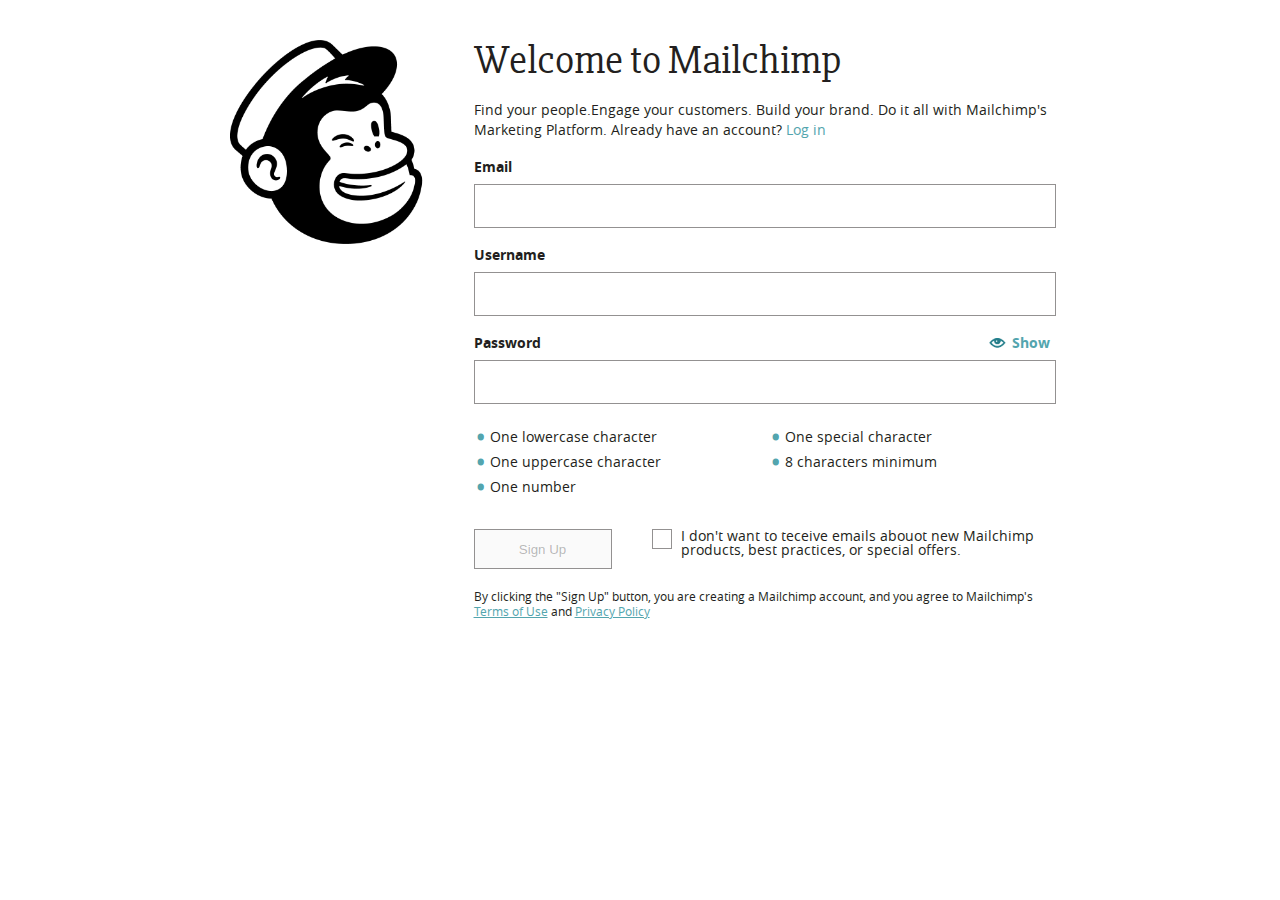
<file: Ejercicio2/index.html>
<!DOCTYPE html>
<html lang="en">
<head>
    <meta charset="UTF-8">
    <meta http-equiv="X-UA-Compatible" content="IE=edge">
    <meta name="viewport" content="width=device-width, initial-scale=1.0">
    <title>Ejercicio Mailchimp</title>
    <link rel="stylesheet" href="css/styles.css">
</head>
<body>
    <header></header>
    <main>
        <div class="main-container">
            <div class="col2">
                <div class="col">
                    <img src="./img/mailchimp-logo.png" alt="Logo">
                </div>
                <div class="col">
                    <h1>Welcome to Mailchimp</h1>
                    <p>Find your people.Engage your customers. Build your brand. Do it all with Mailchimp's Marketing Platform. Already have an account? <a href="">Log in</a></p>

                    <form action="">
                        <fieldset>
                            <label for="email-input" required>Email</label>
                            <input type="email">

                            <label for="username-input" required>Username</label>
                            <input type="text">

                            <div class="col2">
                                <label for="pass-input" required>Password</label>
                                <p class="show-pass">Show</p>
                            </div>
                            <input type="password" pattern="^^(?=.*[a-z])(?=.*[A-Z])(?=.*\d)(?=.*[@$!%*?&])[A-Za-z\d@$!%*?&]{8,}$">
                        </fieldset>
                        <legend>
                            <ul>
                                <li>One lowercase character</li>
                                <li>One uppercase character</li>
                                <li>One number</li>
                                <li>One special character</li>
                                <li>8 characters minimum</li>
                            </ul>
                        </legend>
                        <div class="col2">
                            <div class="col">
                                <button type="submit" disabled>Sign Up</button>
                            </div>
                            <div class="col">
                                <input type="checkbox" id="input-newsletter">
                                <label for="input-newsletter" class="checkbox-label">I don't want to teceive emails abouot new Mailchimp products, best practices, or special offers.</label>
                            </div>
                        </div>
                        <p class="small">By clicking the "Sign Up" button, you are creating a Mailchimp account, and you agree to Mailchimp's <a href="">Terms of Use</a> and <a href="">Privacy Policy</a></p>
                    </form>
                    
                </div>

            </div>

        </div>
    </main>
    
</body>
</html>
</file>
<file: Ejercicio2/css/styles.css>
before, *:after {
  -webkit-box-sizing: border-box;
          box-sizing: border-box;
}

html, body, div, span, object, iframe, figure, h1, h2, h3, h4, h5, h6, p, blockquote, pre, a, code, em, img, small, strike, strong, sub, sup, tt, b, u, i, ol, ul, li, fieldset, form, label, table, caption, tbody, tfoot, thead, tr, th, td, main, canvas, embed, footer, header, nav, section, video {
  margin: 0;
  padding: 0;
  border: 0;
  font-size: 100%;
  font: inherit;
  vertical-align: baseline;
  text-rendering: optimizeLegibility;
  -webkit-font-smoothing: antialiased;
  -webkit-text-size-adjust: none;
     -moz-text-size-adjust: none;
      -ms-text-size-adjust: none;
          text-size-adjust: none;
}

footer, header, nav, section, main {
  display: block;
}

body {
  line-height: 1;
}

ol, ul {
  list-style: none;
}

blockquote, q {
  quotes: none;
}

blockquote:before, blockquote:after, q:before, q:after {
  content: '';
  content: none;
}

table {
  border-collapse: collapse;
  border-spacing: 0;
}

input {
  -webkit-appearance: none;
  border-radius: 0;
}

@font-face {
  font-family: 'Slabo';
  src: url("../fonts/slabo-webfont.woff2") format("woff2"), url("../slabo-webfont.woff") format("woff");
  font-weight: normal;
  font-style: normal;
}

@font-face {
  font-family: 'Opensans';
  src: url("../fonts/opensans-regular-webfont.woff2") format("woff2"), url("../opensans-regular-webfont.woff") format("woff");
  font-weight: normal;
  font-style: normal;
}

@font-face {
  font-family: 'Opensans-Bold';
  src: url("../fonts/opensans-bold-webfont.woff2") format("woff2"), url("../opensans-bold-webfont.woff") format("woff");
  font-weight: normal;
  font-style: normal;
}

body {
  font-family: Opensans;
  font-size: 14px;
  line-height: 14px;
  color: #231f20;
}

h1 {
  font-family: Slabo;
  font-size: 40px;
  line-height: 40px;
  margin-bottom: 20px;
}

h1 + p {
  margin-bottom: 20px;
  line-height: 20px;
}

label {
  display: block;
  font-family: Opensans-Bold;
  margin-bottom: 10px;
}

input {
  width: 100%;
  border: 1px solid #939191;
  margin-bottom: 20px;
  height: 40px;
}

input[type="checkbox"] {
  margin: 0;
  width: 20px;
  height: 20px;
  display: inline-block;
  vertical-align: top;
  margin-right: 5px;
}

input[type="checkbox"] + label {
  display: inline-block;
  width: 100%;
  max-width: calc( 100% - 30px);
  display: inline-block;
  vertical-align: middle;
  font-family: Opensans;
  cursor: pointer;
}

legend {
  margin-bottom: 25px;
}

legend ul {
  display: -webkit-box;
  display: -ms-flexbox;
  display: flex;
  -webkit-box-orient: vertical;
  -webkit-box-direction: normal;
      -ms-flex-direction: column;
          flex-direction: column;
  -ms-flex-wrap: wrap;
      flex-wrap: wrap;
  height: 80px;
}

legend ul li:before {
  content: '\2022';
  color: #53a5ae;
  font-size: 25px;
  font-weight: bold;
  line-height: 25px;
  display: inline-block;
  vertical-align: sub;
  margin-right: 5px;
}

button {
  border: 1px solid #939191;
  height: 40px;
  width: 100%;
}

button:disabled {
  cursor: not-allowed;
}

a {
  color: #53a5ae;
  text-decoration: none;
}

.main-container {
  width: 100%;
  max-width: 820px;
  margin: 40px auto 0 auto;
}

.col2 {
  display: -webkit-box;
  display: -ms-flexbox;
  display: flex;
  -webkit-box-pack: justify;
      -ms-flex-pack: justify;
          justify-content: space-between;
  -ms-flex-wrap: nowrap;
      flex-wrap: nowrap;
  gap: 40px;
}

.col2 .col:nth-child(1) {
  -ms-flex-preferred-size: 40%;
      flex-basis: 40%;
}

.col2 .col:nth-child(1) img {
  width: 100%;
}

.small {
  font-size: 12px;
  line-height: 15px;
  margin-top: 20px;
}

.small a {
  text-decoration: underline;
}

.show-pass {
  color: #53a5ae;
  font-family: Opensans-Bold;
}

.show-pass:before {
  content: "";
  display: inline-block;
  width: 20px;
  height: 17px;
  background-image: url("../img/show-pass-icon.png");
  background-repeat: no-repeat;
  background-size: 100%;
  margin-right: 5px;
  vertical-align: middle;
}
/*# sourceMappingURL=styles.css.map */
</file>
